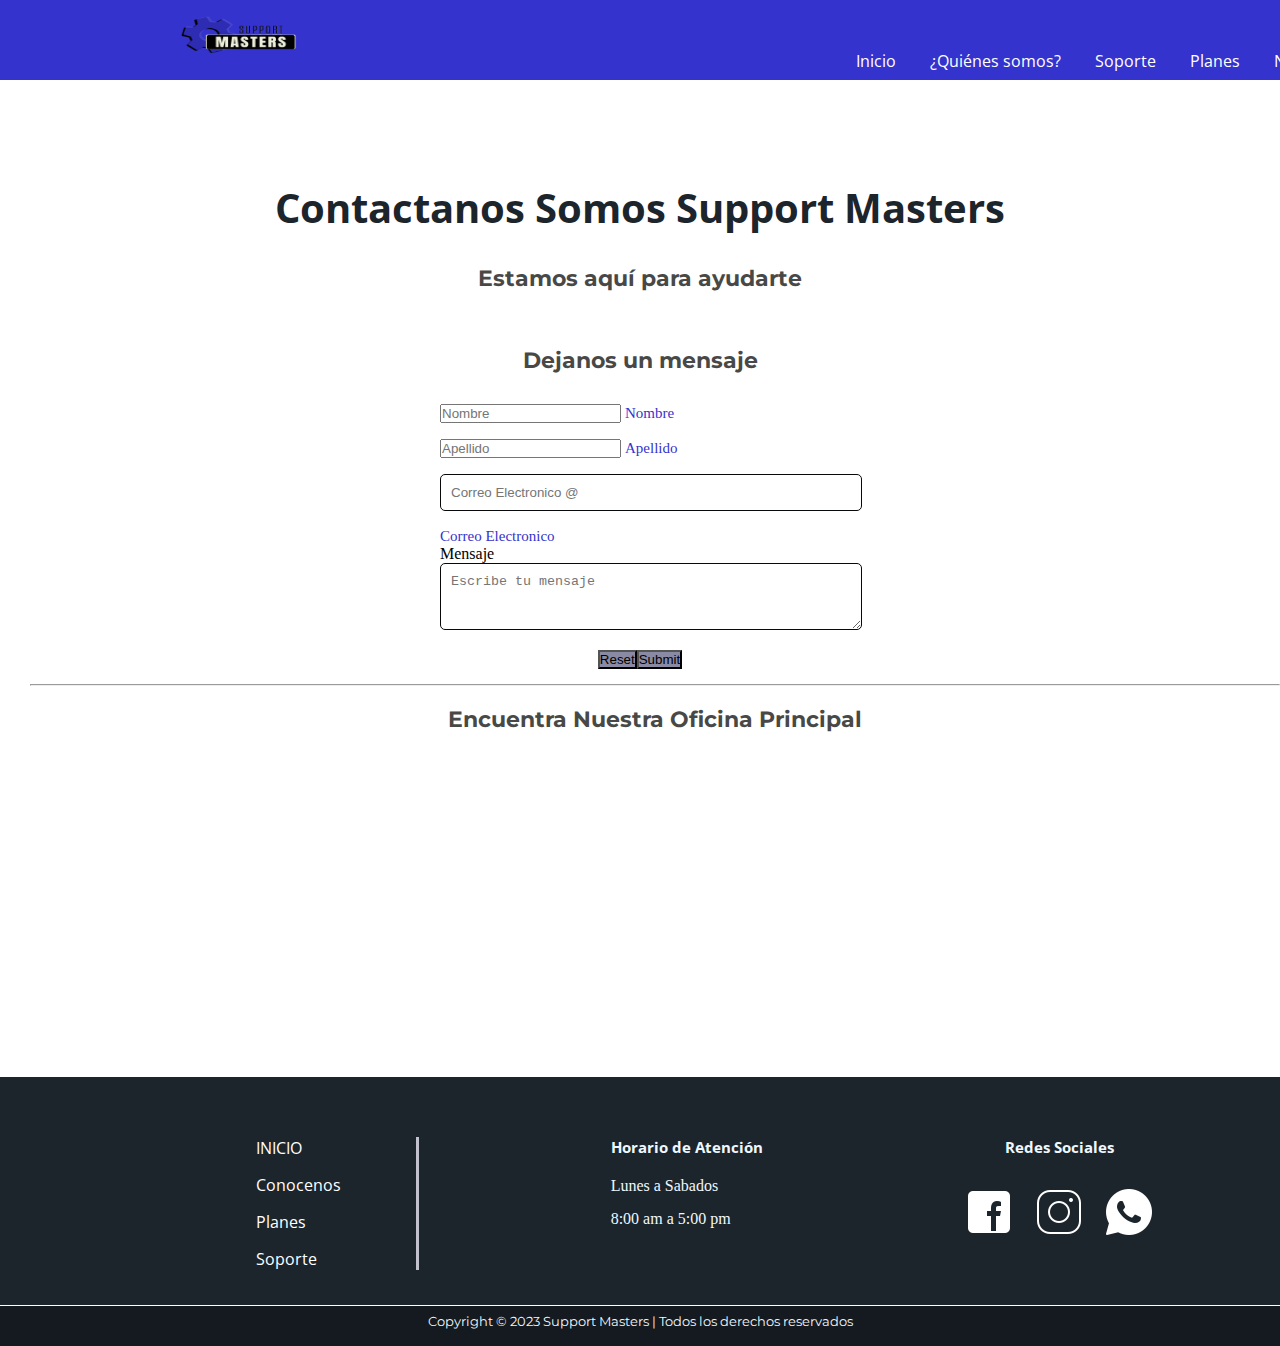
<file: pages/contacto.html>
<!DOCTYPE html>
<html lang="es">

<head>
    <meta charset="UTF-8">
    <meta name="viewport" content="width=device-width, initial-scale=1.0">
    <!-- Tipografia -->
    <link rel="preconnect" href="https://fonts.googleapis.com">
    <link rel="preconnect" href="https://fonts.gstatic.com" crossorigin>
    <link href="https://fonts.googleapis.com/css2?family=Open+Sans:wght@400;700&display=swap" rel="stylesheet">
    <link rel="preconnect" href="https://fonts.googleapis.com">
    <link rel="preconnect" href="https://fonts.gstatic.com" crossorigin>
    <link href="https://fonts.googleapis.com/css2?family=Montserrat:wght@400;700&display=swap" rel="stylesheet">
    <!-- bootstrap -->
    <link href="https://cdn.jsdelivr.net/npm/bootstrap@5.3.2/dist/css/bootstrap.min.css" rel="stylesheet"
        integrity="sha384-T3c6CoIi6uLrA9TneNEoa7RxnatzjcDSCmG1MXxSR1GAsXEV/Dwwykc2MPK8M2HN" crossorigin="anonymous">
    <link rel="stylesheet" href="../styles/styles.css">
    <title>Coctacto|Support Masters</title>
    <link rel="shortcut icon" href="../img/favicon.ico" type="image/x-icon">
</head>

<body>
    <header>
        <!-- Inicio menu con bootstrap -->
        <nav class=" navbar navbar-expand-lg menu">
            <div class="container-fluid inicio-container">
                <a class="navbar-brand" href="../index.html">
                    <img class="logo" src="../img/logo-sin-fondo.png" alt="logo Support Masters"></a>
                <!-- Bonton hamburguesa -->
                <button class="navbar-toggler" type="button" data-bs-toggle="collapse" data-bs-target="#SupportMasters"
                    aria-controls="SupportMasters" aria-expanded="false" aria-label="Toggle navigation">
                    <span class="navbar-toggler-icon"></span>
                </button>

                <div class="collapse navbar-collapse " id="SupportMasters">
                    <ul class="navbar-nav ms-auto mb-2 mb-lg-0 ">
                        <li class="nav-item">
                            <a class="nav-link active nav-a text-light" href="../index.html">Inicio</a>
                        </li>
                        <li class="nav-item">
                            <a class="nav-link active nav-a text-light" href="./quienes-somos.html">¿Quiénes
                                somos?</a>
                        </li>
                        <li class="nav-item">
                            <a class="nav-link active nav-a text-light" href="./soporte.html">Soporte</a>
                        </li>
                        <li class="nav-item">
                            <a class="nav-link active nav-a text-light" href="./planes.html">Planes</a>
                        </li>
                        <li class="nav-item">
                            <a class="nav-link active nav-a text-light" href="./nuestro-equipo.html">Nuestro Equipo</a>
                        </li>
                    </ul>
                </div>
            </div>
        </nav>
    </header>
    <!-- Termina menu con bootstrap -->

    <main class="clase">
        <h1 class="titulo"> Contactanos Somos Support Masters</h1>
        <h2 class="titulo2"> Estamos aquí para ayudarte</h2>
        <form class="contacto-form " action="">
            <h2 class="titulo2">Dejanos un mensaje</h2>
            <!--aplico clases de bootstrap al formulario-->
            <div class="row">
                <div class="col-sm-12 col-md-12 col-lg-6 col-xl-6  form-floating">
                    <input class="tam-form form-control border-primary" type="text" placeholder="Nombre" required>
                    <label class="form-label" for="campo-nombre"> Nombre</label>
                </div>
                <div class="col-sm-12 col-md-12 col-lg-6 col-xl-6  form-floating">
                    <input class="tam-form form-control border-primary" type="text" placeholder="Apellido" required>
                    <label class="form-label" for="campo-nombre "> Apellido </label>
                </div>
            </div>
            <div class="form-floating">
                <input class="contacto form-control border-primary" type="email" name="" id=""
                    placeholder="Correo Electronico @" required>
                <label class="form-label" for="campo-nombre"> Correo Electronico </label>
            </div>

            <label for="contac" class="form-label"> Mensaje </label>
            <textarea class="contacto form-control border-primary" name="mensaje" id="contac" cols="30" rows="3"
                placeholder="Escribe tu mensaje"></textarea>
            <div class="boton-css">
                <input class="btn btn-secondary mt-2 me-2 border-dark " type="reset">
                <input class="btn btn-secondary mt-2 ms-2 border-dark  " type="submit">

            </div>

        </form>

    </main>
    <section class="mapa">
        <hr>
        <h2 class="titulo2 mb-4">Encuentra Nuestra Oficina Principal</h2>

        <article>
            <iframe class="mapa-css"
                src="https://www.google.com/maps/embed?pb=!1m18!1m12!1m3!1d125355.38347829344!2d-63.94254892114154!3d10.936478067308665!2m3!1f0!2f0!3f0!3m2!1i1024!2i768!4f13.1!3m3!1m2!1s0x8c318eb15e88facb%3A0x572c9f31e33c6951!2sPorlamar%2C%20Nueva%20Esparta!5e0!3m2!1ses!2sve!4v1694891965294!5m2!1ses!2sve"
                style="border:0;" allowfullscreen="" loading="lazy"
                referrerpolicy="no-referrer-when-downgrade"></iframe>
        </article>
    </section>
    <footer class="footer">
        <div class="footer-container inicio-container">
            <div>
                <ol class="footer-menu">
                    <li> <a href="../index.html">INICIO </a></li>
                    <li><a href="./quienes-somos.html">Conocenos</a></li>
                    <li><a href="./planes.html">Planes</a></li>
                    <li><a href="./soporte.html">Soporte</a></li>
                </ol>
            </div>

            <div class="footer-horario">
                <h4 class="footer-titulos">Horario de Atención</h4>
                <ol>
                    <li>Lunes a Sabados</li>
                    <li>8:00 am a 5:00 pm</li>
                </ol>
            </div>

            <div class="footer-redes">
                <h4 class="footer-titulos">Redes Sociales</h4>
                <div class="redes-footer">
                    <a href="https://www.facebook.com/?locale=es_LA" target="_blank"><img class="redes-sociales"
                            src="../img/facebook.png" alt="Facebook de Support Masters"></a>
                    <a href="https://www.instagram.com/" target="_blank"><img class="redes-sociales"
                            src="../img/instagram.png" alt="instagram de Support Masters"></a>
                    <a href="https://web.whatsapp.com/" target="_blank"> <img class="redes-sociales"
                            src="../img/whatsapp.png" alt="whatsapp de Support Masters"></a>
                </div>
            </div>
            <div class="footer-logo"><a href="../index.html"><img class="logo footer-logo"
                        src="../img/logo-sin-fondob.png" alt="logo Support Masters"></a></div>
        </div>
        </div>
        <p class="texto-centrado letra">Copyright © 2023 Support Masters | Todos los derechos reservados</p>
    </footer>
    <script src="https://cdn.jsdelivr.net/npm/bootstrap@5.3.2/dist/js/bootstrap.bundle.min.js"
        integrity="sha384-C6RzsynM9kWDrMNeT87bh95OGNyZPhcTNXj1NW7RuBCsyN/o0jlpcV8Qyq46cDfL"
        crossorigin="anonymous"></script>
</body>

</html>
</file>
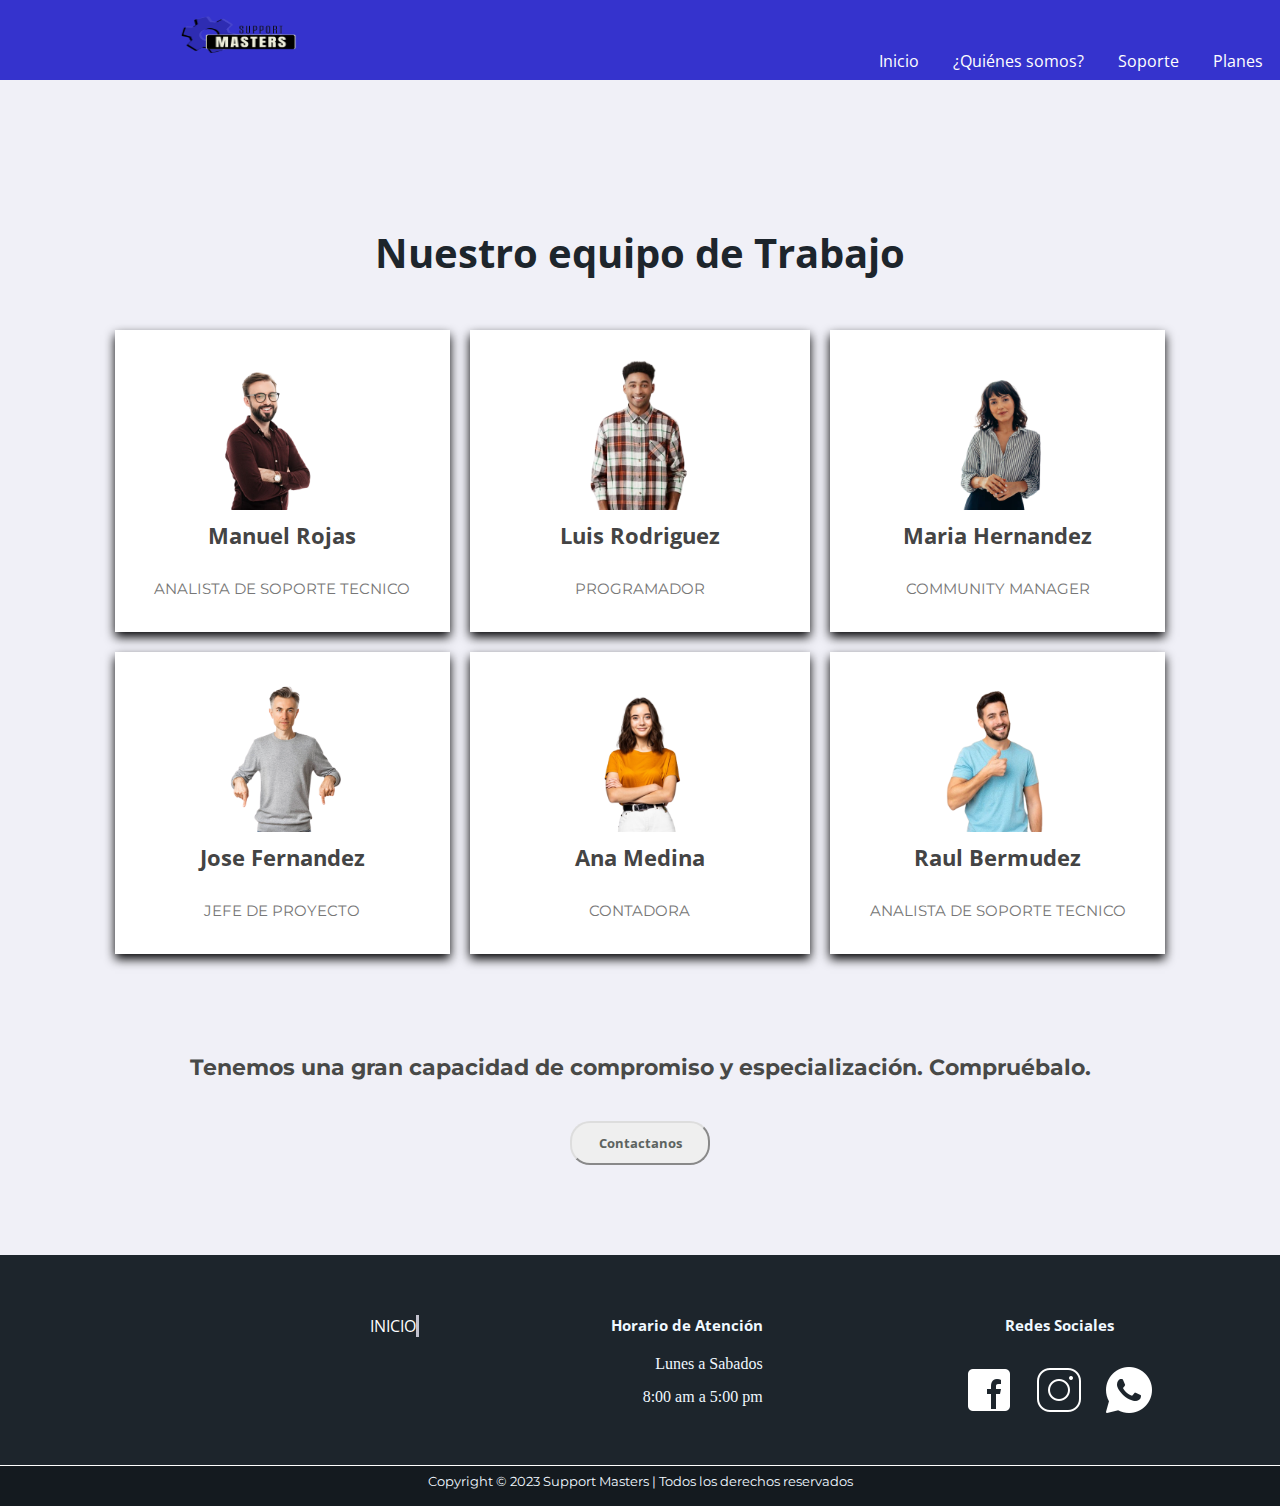
<file: pages/nuestro-equipo.html>
<!DOCTYPE html>
<html lang="en">

<head>
    <meta charset="UTF-8">
    <meta name="viewport" content="width=device-width, initial-scale=1.0">
    <!-- bootstrap -->
    <link href="https://cdn.jsdelivr.net/npm/bootstrap@5.3.2/dist/css/bootstrap.min.css" rel="stylesheet"
        integrity="sha384-T3c6CoIi6uLrA9TneNEoa7RxnatzjcDSCmG1MXxSR1GAsXEV/Dwwykc2MPK8M2HN" crossorigin="anonymous">
    <!-- Tipografia -->
    <link rel="preconnect" href="https://fonts.googleapis.com">
    <link rel="preconnect" href="https://fonts.gstatic.com" crossorigin>
    <link href="https://fonts.googleapis.com/css2?family=Open+Sans:wght@400;700&display=swap" rel="stylesheet">
    <link rel="preconnect" href="https://fonts.googleapis.com">
    <link rel="preconnect" href="https://fonts.gstatic.com" crossorigin>
    <link href="https://fonts.googleapis.com/css2?family=Montserrat:wght@400;700&display=swap" rel="stylesheet">
    <link rel="stylesheet" href="../styles/styles.css">
    <title>Equipo| Support Masters</title>
    <link rel="shortcut icon" href="../img/favicon.ico" type="image/x-icon">
</head>

<body>
    <header class="menu">
        <header>
            <!-- Inicio menu con bootstrap -->
            <nav class=" navbar navbar-expand-lg menu">
                <div class="container-fluid inicio-container">
                    <a class="navbar-brand" href="../index.html">
                        <img class="logo" src="../img/logo-sin-fondo.png" alt="logo Support Masters"></a>
                    <!-- Bonton hamburguesa -->
                    <button class="navbar-toggler" type="button" data-bs-toggle="collapse"
                        data-bs-target="#SupportMasters" aria-controls="SupportMasters" aria-expanded="false"
                        aria-label="Toggle navigation">
                        <span class="navbar-toggler-icon"></span>
                    </button>

                    <div class="collapse navbar-collapse " id="SupportMasters">
                        <ul class="navbar-nav ms-auto mb-2 mb-lg-0 ">
                            <li class="nav-item">
                                <a class="nav-link active nav-a text-light" href="../index.html">Inicio</a>
                            </li>
                            <li class="nav-item">
                                <a class="nav-link active nav-a text-light" href="./quienes-somos.html">¿Quiénes
                                    somos?</a>
                            </li>
                            <li class="nav-item">
                                <a class="nav-link active nav-a text-light" href="./soporte.html">Soporte</a>
                            </li>
                            <li class="nav-item">
                                <a class="nav-link active nav-a text-light" href="./planes.html">Planes</a>
                            </li>
                            <li class="nav-item">
                                <a class="nav-link active nav-a text-light" href="./contacto.html">Contactanos</a>
                            </li>
                        </ul>
            </nav>
            </div>
        </header>
        <main>
            <div class="contenedor">
                <h1 class="titulo"> Nuestro equipo de Trabajo </h1>
                <div class="caja-contenedor">

                    <div class="caja">
                        <img src="../img/Manuel-removebg-preview.png" alt="">
                        <h3>Manuel Rojas</h3>
                        <p>ANALISTA DE SOPORTE TECNICO</p>

                    </div>

                    <div class="caja">
                        <img src="../img/Luis-removebg-preview.png" alt="">
                        <h3>Luis Rodriguez</h3>
                        <p>PROGRAMADOR</p>
                    </div>

                    <div class="caja">
                        <img src="../img/Maria.png" alt="">
                        <h3>Maria Hernandez</h3>
                        <p>COMMUNITY MANAGER</p>
                    </div>

                    <div class="caja">
                        <img src="../img/Jose-removebg-preview.png" alt="">
                        <h3>Jose Fernandez</h3>
                        <p>JEFE DE PROYECTO</p>
                    </div>

                    <div class="caja">
                        <img src="../img/Ana-removebg-preview.png" alt="">
                        <h3>Ana Medina</h3>
                        <p>CONTADORA</p>
                    </div>

                    <div class="caja">
                        <img src="../img/Raul-removebg-preview.png" alt="">
                        <h3>Raul Bermudez</h3>
                        <p>ANALISTA DE SOPORTE TECNICO</p>
                    </div>
                </div>
                <h4 class="titulo2">Tenemos una gran capacidad de compromiso y especialización.
                    Compruébalo.</h4>
                <p class="boton-planes"><button class="boton boton-planes"><a href="./contacto.html"> Contactanos</a>
                    </button>
                </p>
            </div>
        </main>
        <footer class="footer">
            <div class="footer-container inicio-container">
                <div>
                    <ol class="footer-menu">
                        <li> <a href="../index.html">INICIO </a></li>
                        <!-- <li><a href="./soporte.html">Soporte</a></li>
                        <li><a href="./contacto.html">Ubicación</a></li>
                        <li><a href="./planes.html">Planes</a></li> -->
                    </ol>
                </div>

                <div class="footer-horario ocultar">
                    <h4 class="footer-titulos">Horario de Atención</h4>
                    <ol>
                        <li>Lunes a Sabados</li>
                        <li>8:00 am a 5:00 pm</li>
                    </ol>
                </div>

                <div class="footer-redes">
                    <h4 class="footer-titulos">Redes Sociales</h4>
                    <div class="redes-footer">
                        <a href="https://www.facebook.com/?locale=es_LA" target="_blank"><img class="redes-sociales"
                                src="../img/facebook.png" alt="Facebook de Support Masters"></a>
                        <a href="https://www.instagram.com/" target="_blank"><img class="redes-sociales"
                                src="../img/instagram.png" alt="instagram de Support Masters"></a>
                        <a href="https://web.whatsapp.com/" target="_blank"> <img class="redes-sociales"
                                src="../img/whatsapp.png" alt="whatsapp de Support Masters"></a>
                    </div>
                </div>
                <div class="footer-logo"><a href="../index.html"><img class="logo footer-logo"
                            src="../img/logo-sin-fondob.png" alt="logo Support Masters"></a></div>
            </div>
            </div>
            <p class="texto-centrado letra">Copyright © 2023 Support Masters | Todos los derechos reservados</p>
        </footer>
        <script src="https://cdn.jsdelivr.net/npm/bootstrap@5.3.2/dist/js/bootstrap.bundle.min.js"
            integrity="sha384-C6RzsynM9kWDrMNeT87bh95OGNyZPhcTNXj1NW7RuBCsyN/o0jlpcV8Qyq46cDfL"
            crossorigin="anonymous"></script>
</body>

</html>
</file>
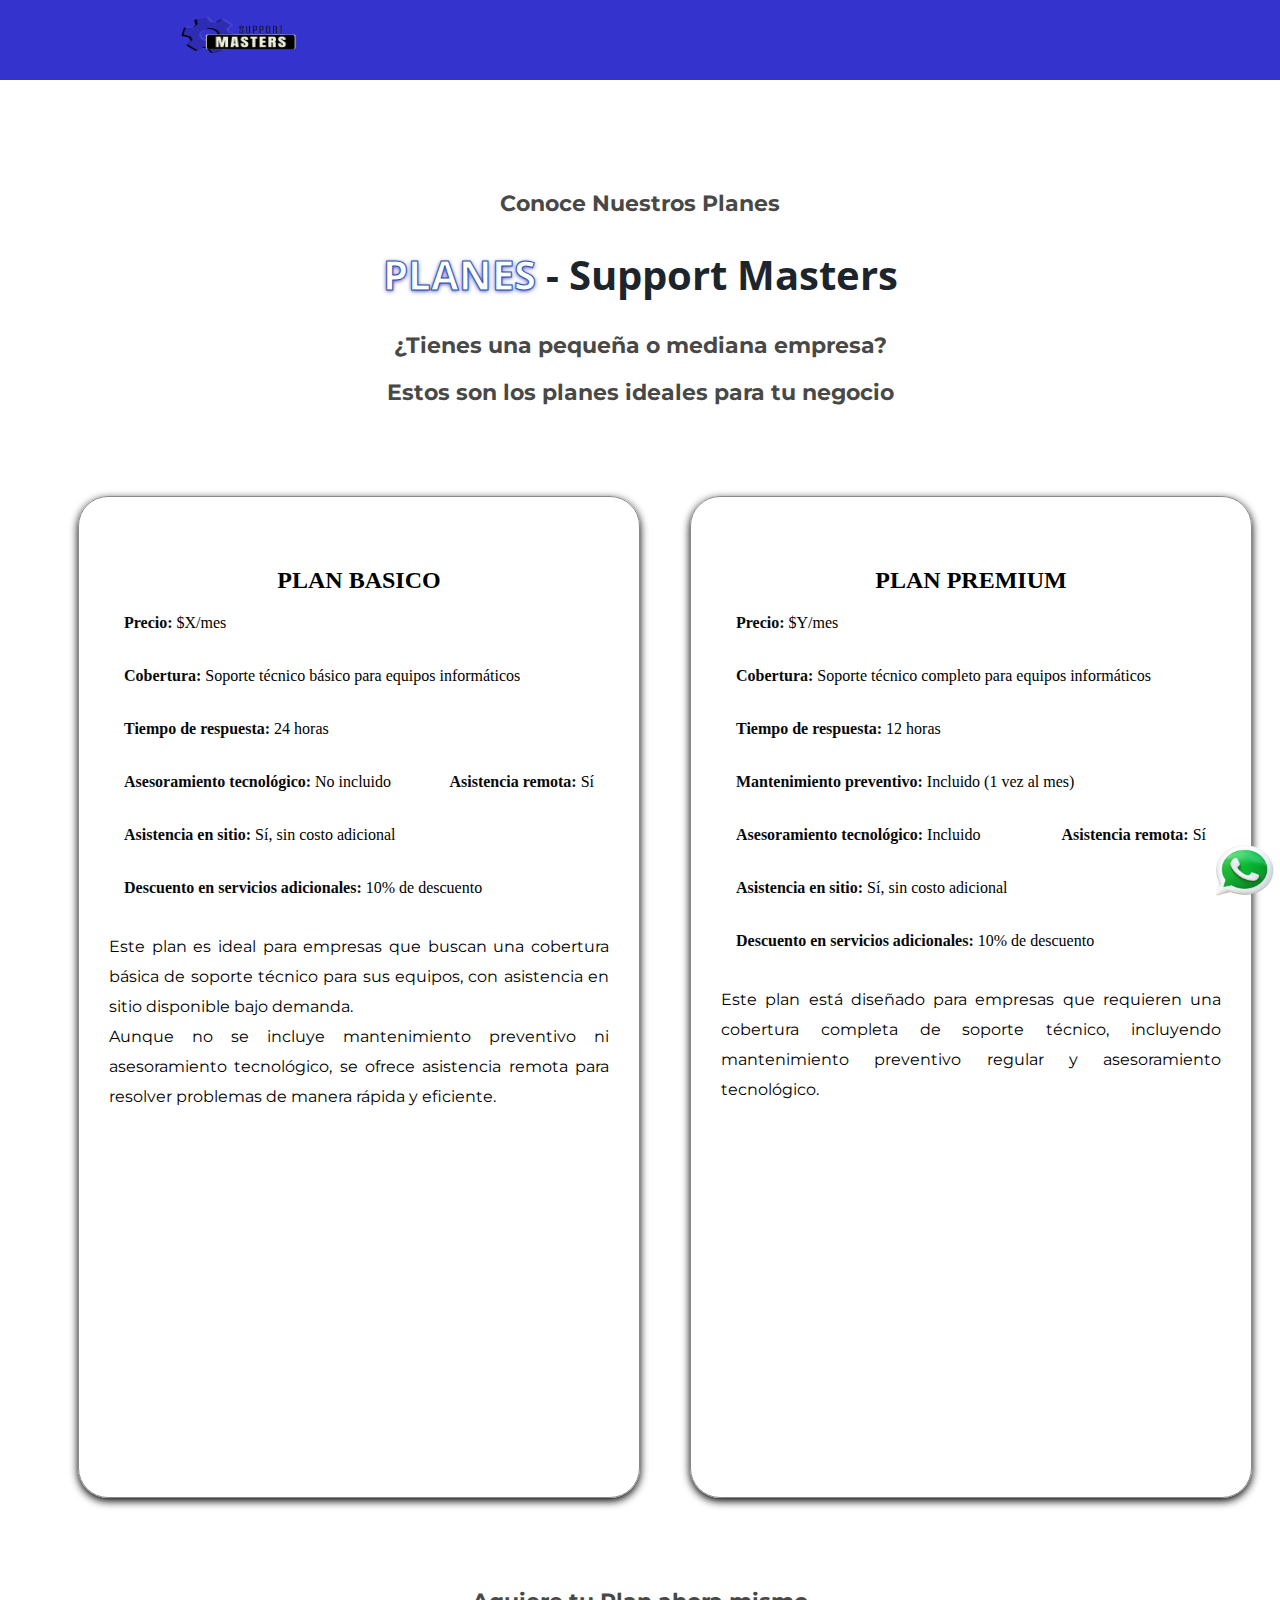
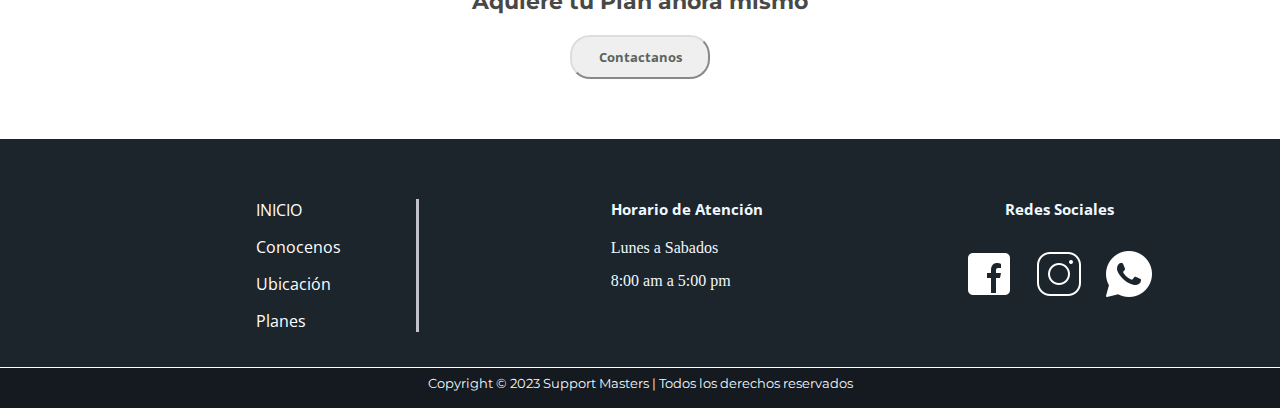
<file: pages/planes.html>
<!DOCTYPE html>
<html lang="en">

<head>
    <meta charset="UTF-8">
    <meta name="viewport" content="width=device-width, initial-scale=1.0">
    <!-- bootstrap -->
    <link href="https://cdn.jsdelivr.net/npm/bootstrap@5.3.2/dist/css/bootstrap.min.css" rel="stylesheet"
        integrity="sha384-T3c6CoIi6uLrA9TneNEoa7RxnatzjcDSCmG1MXxSR1GAsXEV/Dwwykc2MPK8M2HN" crossorigin="anonymous">
    <!-- Tipografia -->
    <link rel="preconnect" href="https://fonts.googleapis.com">
    <link rel="preconnect" href="https://fonts.gstatic.com" crossorigin>
    <link href="https://fonts.googleapis.com/css2?family=Open+Sans:wght@400;700&display=swap" rel="stylesheet">
    <link rel="preconnect" href="https://fonts.googleapis.com">
    <link rel="preconnect" href="https://fonts.gstatic.com" crossorigin>
    <link href="https://fonts.googleapis.com/css2?family=Montserrat:wght@400;700&display=swap" rel="stylesheet">
    <link rel="stylesheet" href="../styles/styles.css">
    <title>Planes| Support Masters</title>
    <link rel="shortcut icon" href="../img/favicon.ico" type="image/x-icon">
</head>

<body>
    <!-- Inicio menu con bootstrap -->
    <nav class=" navbar navbar-expand-lg menu">
        <div class="container-fluid inicio-container">
            <a class="navbar-brand" href="../index.html">
                <img class="logo" src="../img/logo-sin-fondo.png" alt="logo Support Masters"></a>
            <!-- Bonton hamburguesa -->
            <button class="navbar-toggler" type="button" data-bs-toggle="collapse" data-bs-target="#SupportMasters"
                aria-controls="SupportMasters" aria-expanded="false" aria-label="Toggle navigation">
                <span class="navbar-toggler-icon"></span>
            </button>

            <div class="collapse navbar-collapse " id="SupportMasters">
                <ul class="navbar-nav ms-auto mb-2 mb-lg-0 ">
                    <li class="nav-item">
                        <a class="nav-link active nav-a text-light" href="../index.html">Inicio</a>
                    </li>
                    <li class="nav-item">
                        <a class="nav-link active nav-a text-light" href="./quienes-somos.html">¿Quiénes
                            somos?</a>
                    </li>
                    <li class="nav-item">
                        <a class="nav-link active nav-a text-light" href="./soporte.html">Soporte</a>
                    </li>
                    <li class="nav-item">
                        <a class="nav-link active nav-a text-light" href="#">Planes</a>
                    </li>
                    <li class="nav-item">
                        <a class="nav-link active nav-a text-light" href="./contacto.html">Contactanos</a>
                    </li>
                    <li class="nav-item dropdown">
                        <a class="nav-link dropdown-toggle nav-a text-light" href="#" role="button"
                            data-bs-toggle="dropdown" aria-expanded="false">
                            Más
                        </a>
                        <ul class="dropdown-menu">
                            <li><a class="dropdown-item" href="./nuestro-equipo.html">Nuestro Equipo</a>
                            </li>
                        </ul>
                </ul>
            </div>
        </div>
    </nav>
    </header>
    <main>
        <h2 class="titulo2 titulo-planes">Conoce Nuestros Planes</h2>
        <h1 class="titulo"><span class="estilos-letras"> PLANES</span> - Support Masters</h1>
        <h2 class="titulo2">¿Tienes una pequeña o mediana empresa?</h2>
        <h3 class="titulo2">Estos son los planes ideales para tu negocio</h3>
        <a href="https://web.whatsapp.com/" target="_blank"> <img class="whatsapp ocultar"
                src="../img/whatsapp-logo.png" alt="whatsapp de Support Masters"></a>
        <div class="plan">
            <section class="planes plan-basico">
                <article>
                    <h2 class="texto-centrado">PLAN BASICO</h2>
                    <ul>
                        <li><span class="span-plan">Precio:</span> $X/mes </li>
                        <li><span class="span-plan">Cobertura:</span> Soporte técnico básico para equipos informáticos
                        </li>
                        <li><span class="span-plan">Tiempo de respuesta:</span> 24 horas</li>
                        <li><span class="span-plan">Asesoramiento tecnológico:</span> No incluido</li>
                        <li><span class="span-plan">Asistencia remota:</span> Sí</li>
                        <li><span class="span-plan">Asistencia en sitio:</span> Sí, sin costo adicional</li>
                        <li><span class="span-plan">Descuento en servicios adicionales:</span> 10% de descuento</li>
                    </ul>
                    <p class="parrafo-plan">Este plan es ideal para empresas que buscan una cobertura básica de soporte
                        técnico para sus equipos, con asistencia en sitio disponible bajo demanda. <br>Aunque no se
                        incluye mantenimiento preventivo ni asesoramiento tecnológico, se ofrece asistencia remota para
                        resolver problemas de manera rápida y eficiente.</p>
                </article>

            </section>
            <section class="planes plan-mt">
                <article>
                    <h2 class="texto-centrado">PLAN PREMIUM</h2>
                    <ul>
                        <li><span class="span-plan">Precio:</span> $Y/mes</li>
                        <li><span class="span-plan">Cobertura:</span> Soporte técnico completo para equipos informáticos
                        </li>
                        <li><span class="span-plan">Tiempo de respuesta:</span> 12 horas</li>
                        <li><span class="span-plan">Mantenimiento preventivo:</span> Incluido (1 vez al mes)</li>
                        <li><span class="span-plan">Asesoramiento tecnológico:</span> Incluido</li>
                        <li><span class="span-plan">Asistencia remota:</span> Sí</li>
                        <li><span class="span-plan">Asistencia en sitio:</span> Sí, sin costo adicional</li>
                        <li><span class="span-plan">Descuento en servicios adicionales:</span> 10% de descuento</li>
                    </ul>
                    <p class="parrafo-plan">Este plan está diseñado para empresas que requieren una cobertura completa
                        de soporte técnico, incluyendo mantenimiento preventivo regular y asesoramiento tecnológico.
                    </p>
                </article>
            </section>
        </div>
        <h2 class="titulo2">Aquiere tu Plan ahora mismo</h2>
        <p class="boton-planes"><button class="boton boton-planes"><a href="./contacto.html"> Contactanos</a> </button>
        </p>
    </main>


    <footer class="footer footer-soporte">
        <div class="footer-container inicio-container">
            <div>
                <ol class="footer-menu">
                    <li> <a href="../index.html">INICIO </a></li>
                    <li><a href="./quienes-somos.html">Conocenos</a></li>
                    <li><a href="./contacto.html">Ubicación</a></li>
                    <li><a href="./planes.html">Planes</a></li>
                </ol>
            </div>

            <div class="footer-horario">
                <h4 class="footer-titulos ocultar">Horario de Atención</h4>
                <ol>
                    <li>Lunes a Sabados</li>
                    <li>8:00 am a 5:00 pm</li>
                </ol>
            </div>

            <div class="footer-redes">
                <h4 class="footer-titulos">Redes Sociales</h4>
                <div class="redes-footer">
                    <a href="https://www.facebook.com/?locale=es_LA" target="_blank"><img class="redes-sociales"
                            src="../img/facebook.png" alt="Facebook de Support Masters"></a>
                    <a href="https://www.instagram.com/" target="_blank"><img class="redes-sociales"
                            src="../img/instagram.png" alt="instagram de Support Masters"></a>
                    <a href="https://web.whatsapp.com/" target="_blank"> <img class="redes-sociales"
                            src="../img/whatsapp.png" alt="whatsapp de Support Masters"></a>
                </div>
            </div>
            <div class="footer-logo"><a href="../index.html"><img class="logo footer-logo"
                        src="../img/logo-sin-fondob.png" alt="logo Support Masters"></a></div>
        </div>
        </div>
        <p class="texto-centrado letra">Copyright © 2023 Support Masters | Todos los derechos reservados</p>
    </footer>
    <script src="https://cdn.jsdelivr.net/npm/bootstrap@5.3.2/dist/js/bootstrap.bundle.min.js"
        integrity="sha384-C6RzsynM9kWDrMNeT87bh95OGNyZPhcTNXj1NW7RuBCsyN/o0jlpcV8Qyq46cDfL"
        crossorigin="anonymous"></script>
</body>

</html>
</file>
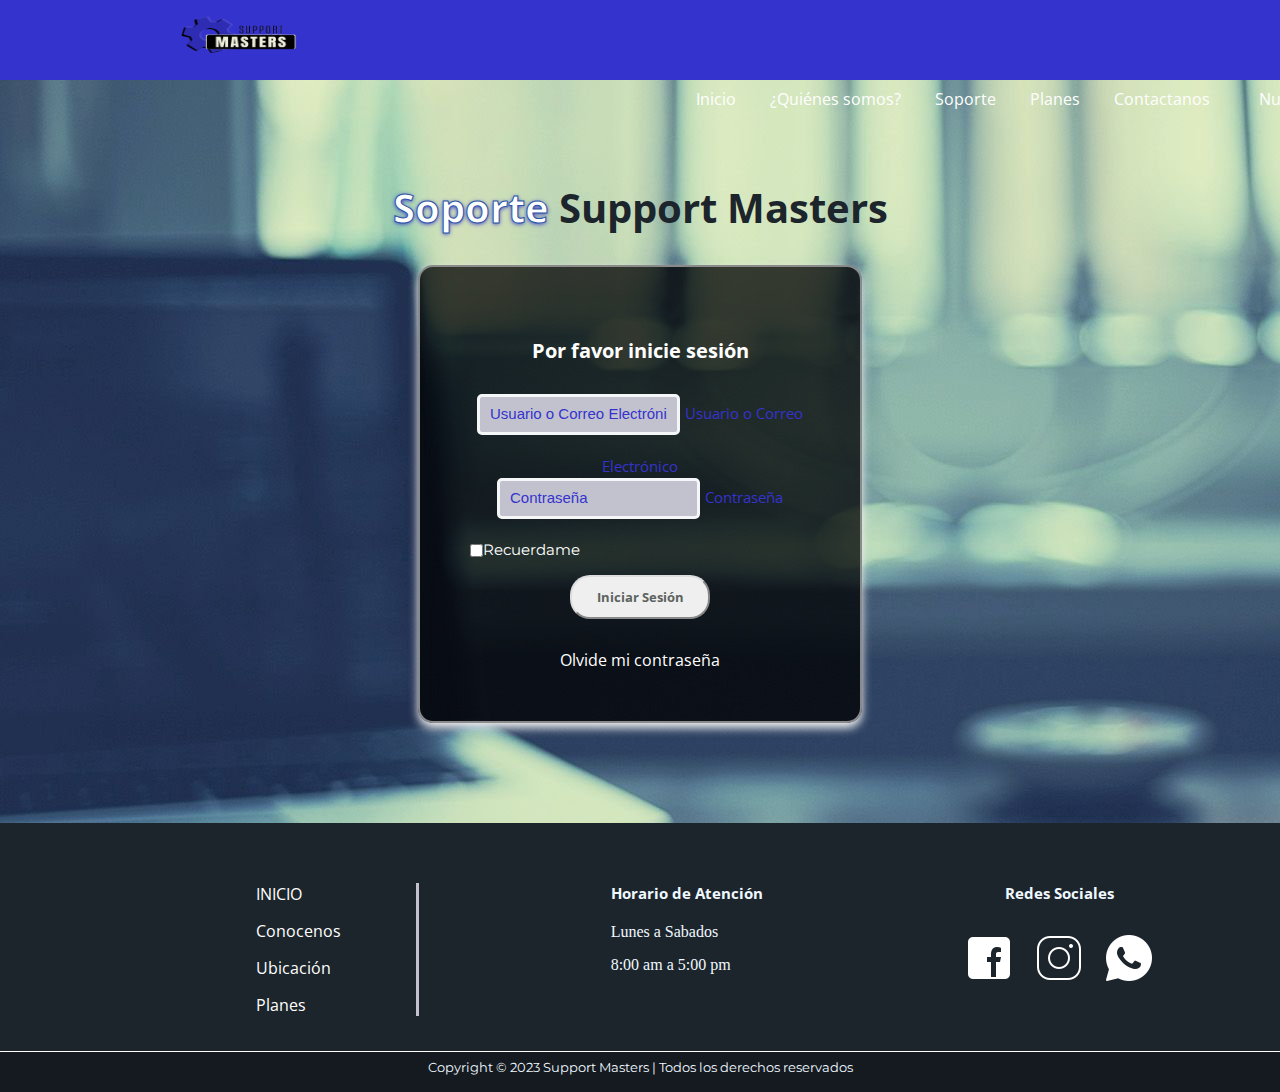
<file: pages/soporte.html>
<!DOCTYPE html>
<html lang="es">

<head>
    <meta charset="UTF-8">
    <meta name="viewport" content="width=device-width, initial-scale=1.0">
    <!-- bootstrap -->
    <link href="https://cdn.jsdelivr.net/npm/bootstrap@5.3.2/dist/css/bootstrap.min.css" rel="stylesheet"
        integrity="sha384-T3c6CoIi6uLrA9TneNEoa7RxnatzjcDSCmG1MXxSR1GAsXEV/Dwwykc2MPK8M2HN" crossorigin="anonymous">
    <!-- Tipografia -->
    <link rel="preconnect" href="https://fonts.googleapis.com">
    <link rel="preconnect" href="https://fonts.gstatic.com" crossorigin>
    <link href="https://fonts.googleapis.com/css2?family=Open+Sans:wght@400;700&display=swap" rel="stylesheet">
    <link rel="preconnect" href="https://fonts.googleapis.com">
    <link rel="preconnect" href="https://fonts.gstatic.com" crossorigin>
    <link href="https://fonts.googleapis.com/css2?family=Montserrat:wght@400;700&display=swap" rel="stylesheet">
    <link rel="stylesheet" href="../styles/styles.css">
    <title>Soporte| Support Masters</title>
    <link rel="shortcut icon" href="../img/favicon.ico" type="image/x-icon">
</head>

<body class="fondo-soporte">

    <header class="menu">
        <!-- Inicio menu con bootstrap -->
        <nav class=" navbar navbar-expand-lg menu">
            <div class="container-fluid inicio-container">
                <a class="navbar-brand" href="../index.html">
                    <img class="logo" src="../img/logo-sin-fondo.png" alt="logo Support Masters"></a>
                <!-- Bonton hamburguesa -->
                <button class="navbar-toggler" type="button" data-bs-toggle="collapse" data-bs-target="#SupportMasters"
                    aria-controls="SupportMasters" aria-expanded="false" aria-label="Toggle navigation">
                    <span class="navbar-toggler-icon"></span>
                </button>

                <div class="collapse navbar-collapse " id="SupportMasters">
                    <ul class="navbar-nav ms-auto mb-2 mb-lg-0 ">
                        <li class="nav-item">
                            <a class="nav-link active nav-a text-light" href="../index.html">Inicio</a>
                        </li>
                        <li class="nav-item">
                            <a class="nav-link active nav-a text-light" href="./quienes-somos.html">¿Quiénes
                                somos?</a>
                        </li>
                        <li class="nav-item">
                            <a class="nav-link active nav-a text-light" href="#">Soporte</a>
                        </li>
                        <li class="nav-item">
                            <a class="nav-link active nav-a text-light" href="./planes.html">Planes</a>
                        </li>
                        <li class="nav-item">
                            <a class="nav-link active nav-a text-light" href="./contacto.html">Contactanos</a>
                        </li>
                        <li class="nav-item dropdown">
                            <a class="nav-link dropdown-toggle nav-a text-light" href="#" role="button"
                                data-bs-toggle="dropdown" aria-expanded="false">
                                Más
                            </a>
                            <ul class="dropdown-menu">
                                <li><a class="dropdown-item" href="./nuestro-equipo.html">Nuestro Equipo</a>
                                </li>
                            </ul>
                    </ul>
                </div>
            </div>
        </nav>
    </header>
    </div>

    <main>
        <div class="formulario">
            <h1 class="titulo"> <span class="estilos-letras">Soporte</span> Support Masters</h1>
            <div class="soporte-form">
                <h2 class="inicio-sesion"> Por favor inicie sesión</h2>
                <form class="inicio-sesion" action="">
                    <div class=" form-floating">
                        <input class="iniciar form-control " type="email" name="" id=""
                            placeholder="Usuario o Correo Electrónico" required>
                        <label class="" for="campo-nombre"> Usuario o Correo Electrónico</label>
                    </div>

                    <div class=" form-floating">
                        <input class="iniciar form-control" type="password" placeholder="Contraseña" required>
                        <label class="" for="campo-nombre"> Contraseña</label>
                    </div>
                    <p class="recordar"><input type="checkbox" name="Recuerdame" id=""> Recuerdame</p>
                    <div class="boton-main">
                        <button class="boton enlace-boton-soporte"> <a href="../index.html"> Iniciar Sesión</a></button>
                    </div>
                </form>
                <a href="./contacto.html"> Olvide mi contraseña</a>
            </div>
        </div>
    </main>

    <footer class="footer footer-soporte">
        <div class="footer-container inicio-container">
            <div>
                <ol class="footer-menu">
                    <li> <a href="../index.html">INICIO </a></li>
                    <li><a href="./quienes-somos.html">Conocenos</a></li>
                    <li><a href="./contacto.html">Ubicación</a></li>
                    <li><a href="./planes.html">Planes</a></li>
                </ol>
            </div>

            <div class="footer-horario">
                <h4 class="footer-titulos ocultar">Horario de Atención</h4>
                <ol>
                    <li>Lunes a Sabados</li>
                    <li>8:00 am a 5:00 pm</li>
                </ol>
            </div>

            <div class="footer-redes">
                <h4 class="footer-titulos">Redes Sociales</h4>
                <div class="redes-footer">
                    <a href="https://www.facebook.com/?locale=es_LA" target="_blank"><img class="redes-sociales"
                            src="../img/facebook.png" alt="Facebook de Support Masters"></a>
                    <a href="https://www.instagram.com/" target="_blank"><img class="redes-sociales"
                            src="../img/instagram.png" alt="instagram de Support Masters"></a>
                    <a href="https://web.whatsapp.com/" target="_blank"> <img class="redes-sociales"
                            src="../img/whatsapp.png" alt="whatsapp de Support Masters"></a>
                </div>
            </div>
            <div class="footer-logo"><a href="../index.html"><img class="logo footer-logo"
                        src="../img/logo-sin-fondob.png" alt="logo Support Masters"></a></div>
        </div>
        </div>
        <p class="texto-centrado letra">Copyright © 2023 Support Masters | Todos los derechos reservados</p>
    </footer>
    <script src="https://cdn.jsdelivr.net/npm/bootstrap@5.3.2/dist/js/bootstrap.bundle.min.js"
        integrity="sha384-C6RzsynM9kWDrMNeT87bh95OGNyZPhcTNXj1NW7RuBCsyN/o0jlpcV8Qyq46cDfL"
        crossorigin="anonymous"></script>
</body>

</html>
</file>
<file: styles/styles.css>
* {
    margin: 0;
    padding: 0;
    box-sizing: 0;
}

a {
    text-decoration: none;
    color: #ffff;
    font-family: 'Open Sans', sans-serif;

}

ul li {
    list-style: none;
    margin: 15px;
    display: inline-block;
    padding-top: 1%;
}

p {
    font-family: 'Montserrat', sans-serif;
}

/*centrar la pagina*/
.inicio-container {
    width: 100%;
    margin: 0 auto;
    padding-left: 10%;
    padding-right: 10%;
}

.footer-container,
.menu-soporte {
    margin: 0 auto;
    padding-left: 20%;
    padding-right: 20%;
}

.menu {
    background-color: #3533cd;
    height: 80px;
    width: 100%;
    text-align: right;
    /* para que el menu aparezca arriba del slider z-inder */
    z-index: 1000;
}

.nav-a:hover {
    text-decoration: underline;
    font-weight: 700;
}

/*Titulo principal de todos los html*/
.titulo {
    text-align: center;
    margin: 30px;
    font-size: 40px;
    font-family: 'Open Sans', sans-serif;
    font-weight: 700;
    color: #1d252c;
}

.titulo2 {
    text-align: center;
    margin: 20px;
    font-size: 22px;
    font-family: 'Montserrat', sans-serif;
    font-weight: 700;
    color: #484947;
}

.medida-img {
    width: 80%;

}

.medida-img1 {
    margin-top: 5%;
    width: 80%;
    margin-left: 20%;
    border-radius: 3%;

}


/*estilos index.html*/
.primer-parrafo {
    display: inline-block;
    margin-right: 3%;
    padding: 30px 30px 0 30px;
    text-align: justify;
    font-family: 'Montserrat', sans-serif;
    line-height: 20px;
}

.main-parrafo-div {
    display: flex;
    justify-content: space-between;
    margin-top: 30px;
}

.main-img-parrafo1 {
    border-radius: 15px;
    margin-top: 10%;
}

.primer-parrafo>h3,
p {
    margin-top: 20px;
}

.main-parrafo-inicio h2,
p {
    display: flex;
    justify-content: center;
    align-items: center;
    line-height: 30px;
}

.main-video-parrafo {
    display: flex;
    justify-content: space-between;

}

.card-center {
    height: 320px;
}

.centrar-tarjeta {
    display: flex;
    justify-content: center;
    margin-left: auto;
    margin-right: auto;
}


.fondo-video {
    background-color: #f2f2f6;
}


.main-video1 {
    margin-top: 5%;
    margin-bottom: 5%;
}

.main-video {
    width: 80%;
    height: 315px;
}

.boton-main {

    display: flex;
    justify-content: center;
}


.main-parrafo-inicio {
    margin-top: 50px;
    width: 410px;
}

.texto-centrado {
    text-align: center;
}


.logo {
    width: 120px;
    height: 80px;
    margin-left: 50px;
    float: left;
    border-radius: 5px;
}

.margin {
    margin-top: 60px;
    margin-bottom: 60px;
}

.margin>h1 {
    font-size: 30px;
}

.container-tarjeta {
    display: flex;
    flex-wrap: wrap;
    justify-content: center;
}

.img-css {
    width: 100px;
    height: 150px;
    float: left;
    align-items: center;
    margin: 0px 50px 0px 40px;
}

.img-css>a img {
    width: 150px;
    height: 100px;
    /* box-shadow: 0 5px 10px rgb(0, 0, 1); */
}

.mofificar>img {
    width: 100px;
    margin: 20px;
}

.icon-inicio {
    justify-content: center;
    font-size: 50px;
}

/*Zoom a los logos y a los iconos con pseudoclase hover*/
.img-css:hover {
    transform: scale(1.5);
    transform: scale(1.2);
    transition-duration: 0.3s;
    transition-timing-function: linear;
    transition-delay: 0.2s;
}

.mofificar>img:hover {
    transform: scale(1.5);
    transform: scale(1.2);
    transition-duration: 0.3s;
    transition-timing-function: linear;
    transition-delay: 0.2s;
}


.redes-sociales:hover {
    transform: scale(1.5);
    background-color: #3533cd;
    border-radius: 5px;
}

.whatsapp:hover {
    margin: 20px;
    transform: scale(1.5);
}

.tarjeta:hover {
    transform: scale(1.2);
    transition-duration: 0.3s;
    transition-timing-function: linear;
    transition-delay: 0.2s;
}

.boton a {
    color: #5d635f;
}

.boton {
    background-color: linear-gradient(180deg, #ffffff 0%, #dddddd 100%);
    font-weight: bold;
    display: flex;
    justify-content: center;
    align-items: center;
    padding: 20px;
    text-align: center;
    border-color: #dddddd;
    border-radius: 20px;
    width: 140px;
    height: 20px;
}


.boton a:hover {
    color: #3533cd;
    font-size: 18px;
}

.enlace-boton-soporte {
    font-size: 13px;
}

.enlace-boton-soporte a:hover {
    font-size: 16px;
}

.boton:hover {
    background-color: #d2d2dd;
    border: #3533cd;
    width: 150px;
}

.btn-secondary:hover {
    background-color: #3533cd;
    font-weight: bold;
}

.hover:hover {
    font-weight: bold;
    font-size: 23px;
}

.hover1:hover {
    font-weight: bold;
    color: #3533cd;
    font-size: 20px;
}

.btn-secondary {
    background-color: #8a8aa4;
}

.boton-css {
    display: flex;
    justify-content: center;
    align-items: center;

}

/*estilos de html "quienes somos"*/
.color-fondo {
    background-image: linear-gradient(180deg, #2955a4 0%, #1b307c 100%);
    margin-top: 140px;
    margin-right: 0%;
    padding-right: 0%;
}
.estilos-letras {
    color: white;
	-webkit-text-stroke: 1px #2955a4 ;
	text-shadow: 0px 1px 4px #3533cd ;
}
.fondo-arti {
    background-color: rgba(0, 0, 0, .75);
    padding: 3%;
    border-radius: 1%;
}
.descanso {
    margin-top: 80px;
}
.iciono-css {
    color: #0b07e2; 
    display: flex;
    flex-direction: column;
    margin-bottom: 20px;
}
.estilos {
    background-color: #0b07e2;
    display: flex;

    width: 10%;
}

.estiloh3 {
    background-color: #292a25;
    color: #ffffff;
    padding: 20px;
    display: flex;
}

.estiloh3>h3 {
    font-size: 18px;
    display: flex;
    justify-content: end;
    align-items: center;
}

.estiloh3>.boton {
    margin-right: 3%;
    background-color: linear-gradient(180deg, #ffffff 0%, #dddddd 100%);
}

/*estilos de html "planes"*/
.planes {
    border: 1px solid #8a8a8a;
    width: 500px;
    height: 860px;
    margin-left: 50px;
    padding: 70px 30px;
    text-align: justify;
    border-radius: 30px;
    box-shadow: 0 3px 8px rgb(0, 0, 1);
}

.titulo-planes {
    margin-top: 110px;
}
.titulo-planes1 {
    padding-top: 140px;
    margin-top: 0%;
}

.plan {
    display: flex;
    flex-direction: row;
    justify-content: center;
    align-items: center;
    margin-top: 90px;
    margin-bottom: 90px;
}

.plan>h2 {
    margin: 200px;
}

.span-plan {
    font-weight: 700;
    color: #08090a;
}

.boton-planes {
    text-align: center;
    margin-bottom: 30px;
}

.whatsapp {
    position: fixed;
    right: 0;
    bottom: 0;
    width: 70px;
    height: 60px;
}


/*estilos de html "Soporte"*/

.soporte-form {
    border: 2px solid #8a8a8a;
    padding: 40px 20px;
    border-radius: 15px;
    width: 400px;
    margin: auto;
    background-color: rgba(0, 0, 0, .75);
    box-shadow: 0 5px 10px rgb(243, 243, 243);
}

.soporte-form>a:hover {
    color: #3533cd;
    text-decoration: underline;
    font-weight: bold;
}

.soporte-form>a {
    display: flex;
    justify-content: center;
    padding-bottom: 10px;
}

.inicio-sesion {
    color: #ffffff;
    margin: 30px;
    text-align: center;
    font-size: 20px;
    font-family: 'Open Sans', sans-serif;

}

.inicio-sesion>p {
    display: flex;
    justify-content: flex-start;
    margin-top: 0;
    margin-bottom: 10px;
}


.iniciar {
    background-color: #c2c2ce;
    margin-bottom: 16px;
    border-radius: 5px;
    border: 3px solid #f4f6f8;
    padding: 10px;
}

.form-floating>label {
    color: #3533cd;
    font-size: 15px;
}

.iniciar::placeholder {
    color: #3533cd;
    font-size: 15px;
}

.recordar {
    font-size: 15px;
}

.fondo-soporte {
    background-image: url(../img/fondo1.jpg);
}

.formulario {
    margin: 100px auto;
}



/*estilos de html "Contacto"*/
.contacto-form {
    width: 400px;
    padding: 15px;
    margin: auto;
}


.tam-form {
    margin-bottom: 16px;
}

.clase>h1 {
    margin-top: 100px;
}

.contacto-form>h2 {
    margin-bottom: 30px;
}

.contacto {
    width: 100%;
    margin-bottom: 16px;
    border-radius: 5px;
    border: 1px solid #08090a;
    padding: 10px;

}

.mapa {
    margin-left: 30px;
    margin-bottom: 20px;
    text-align: center;
}

.mapa-css {
    width: 950px;
    height: 300px;
}

/*estilos-Nuestro equipo de Trabajo grid.html  */
.contenedor {
    background-color: #f0f0f7;
    padding: 15px 9%;
    padding-bottom: 30px;

}

.contenedor .titulo {
    padding-top: 100px;
}

.contenedor .titulo2 {
    padding-top: 80px;
}

.contenedor .boton-planes {
    padding-top: 20px;
}

.contenedor .caja-contenedor {
    display: grid;
    grid-template-columns: repeat(3, 1fr);
    gap: 20px;
    padding-top: 20px;
}

.contenedor .caja-contenedor .caja {
    box-shadow: 0 5px 10px rgb(0, 0, 2);
    background: #ffff;
    text-align: center;
    padding: 30px 20px;
    font-family: 'Open Sans', sans-serif;
}

.contenedor .caja-contenedor .caja img {
    height: 150px;
}

.contenedor .caja-contenedor .caja h3 {
    color: #444;
    font-size: 22px;
    padding: 5px 0 5px 0;
}

.contenedor .caja-contenedor .caja p {
    color: #777;
    font-size: 15px;
    line-height: 1.8;
}

.contenedor .caja-contenedor .caja:hover {
    transform: scaleX(1.02);
    box-shadow: 0 10px 15px rgb(0, 0, 3);
}


/*Estilos del footer de todos los html*/
.horario>ul {
    display: flex;
    flex-direction: column;
}

.redes-sociales {
    margin: 10px;
}

.redes-footer {
    display: flex;
    justify-content: center;
    border-radius: 20px;
}

.footer {
    background-color: #1d252c;
    color: aliceblue;
    padding-top: 60px;
}

.footer-logo {
    width: 180px;
    height: 130px;
}

/*lista del footer*/
ol li {
    list-style-type: none;
    margin-bottom: 15px;
}

.footer-menu {
    width: 160px;
    border-right: 3px solid #c2c2ce;
}

.footer-menu a:hover {
    color: #3533cd;
    font-weight: bold;
    text-transform: uppercase;
}

.footer-container {
    display: flex;
    justify-content: space-between;
}

.footer-titulos {
    margin-bottom: 20px;
    text-align: center;
    font-size: 15px;
    font-family: 'Open Sans', sans-serif;
    font-weight: 700;
}

.letra {
    font-size: 13px;
    margin-bottom: 0;
    padding-bottom: 10px;
    border-top: 1px solid #ffff;
    background-color: #141a1f;
}

/*menu*/
@media (max-width: 991px) {
    .menu {
        background-color: #57585962;
        width: 100%;
    }

    .navbar-nav {
        background-color: #3533cd;
        width: 40%;
        margin-left: auto;
        border: 4px solid #57585962;
        border-radius: 15px;
    }

    .nav-item {
        padding: 0 0 0 30px;
        margin: 0;
        text-align: start;
    }

    .nav-item:hover {
        background-color: #57585962;
    }

    /* quienes somos */
    .inicio-container {
        padding-left: 5%;
        padding-right: 5%;
        margin: 0%;
    }
}

/*footer*/
@media (min-width:577px) and (max-width: 1023px) {

    /* .footer-container,
    .footer-redes {
        display: flex;
        width: 60%;
        border: 0;
        justify-content: center;
    }

    .footer {
        padding-top: 40px;
        width: 100%;
    } 

    .footer-menu {
        border: 0;
        font-size: 13px;
    }

    .redes-sociales {
        width: 40px;
        height: 40px;
        margin-right: 30px;
    }

    .redes-footer {
        flex-direction: column;
    }

    .footer-logo {
        margin-top: 5px;
        margin-left: 0%;
        width: 100px;
        height: 70px;
    }

    .footer-titulos {
        display: none;
    }

    .footer-horario {
        display: none;
    } */

    .letra {
        font-size: 10px;
        background-color: #57585962;
    }

    /* soporte */
    .menu .menu-soporte {
        text-align: start;

    }

}

/*footer*/
@media (min-width:350px) and (max-width: 576px) {

    .footer-planes {
        display: flex;
        flex-wrap: wrap;
        border: 0;
        justify-content: center;
    }

    .footer-container,
    .footer-redes {
        display: flex;
        flex-wrap: wrap;
        width: 100%;
        border: 0;
        justify-content: center;
    }

    .footer {
        padding-top: 30px;
    }

    .footer-menu {
        margin-right: 30px;
        border: 0;
        justify-content: center;
        text-align: center;
        font-size: 13px;
    }

    .redes-sociales {
        width: 30px;
        height: 30px;

    }

    .footer-logo {
        margin-top: 5px;
        margin-left: 0%;
        width: 80px;
        height: 50px;
    }

    .footer-titulos {
        display: none;
    }

    .footer-horario {
        display: none;
    }

    .letra {
        font-size: 10px;
        background-color: #57585962;
    }

}

/* Media queries de Nuestro equipo */

@media (max-width: 900px) {
    .contenedor .caja-contenedor {
        grid-template-columns: repeat(2, 1fr);
    }
}

@media (min-width:350px) and (max-width:576px) {

    .mofificar>img {
        width: 150px;
        height: 100;
        margin: 8%;
    }
    .flexible {
        font-size: small;
    }
    .mofificar>img {
        width: 40px;
        margin: 2px;
    }

    .contenedor .caja-contenedor .caja {
        padding: 0%;
    }

    .medida-img1 {
        width: 90%;
        margin-left: auto;
        margin-right: auto;
    }

    .soporte-form {
        width: 350px;
    }

    .contenedor .caja-contenedor {
        grid-template-columns: repeat(1, 1fr);
    }

    .centrar-tarjeta {
        display: flex;
        justify-content: center;
        margin: 0%;
        width: auto;
    }

    /*index.html*/
    .primer-parrafo>p {
        font-size: 14px;
        padding: 0%;
    }

    .primer-parrafo>h3 {
        color: #01003f;
        font-size: 18px;
    }

    .main-parrafo-div {
        flex-direction: column;
        margin: 0 auto;
    }

    .main-img-parrafo1 {
        width: 100%;
        border-radius: 5px;
        margin-left: auto;
        margin-right: auto;
    }

    .contenedor-img {
        width: 60%;
        margin-left: auto;
        margin-right: auto;
    }

    .contenedor-img1 {
        width: 80%;
        margin-left: auto;
        margin-right: auto;
    }

    .main-boton1 {
        margin-top: 3%;
        margin-left: 13%;
    }

    /*-----*/
    .reverse {
        display: flex;
        flex-direction: column-reverse;
    }

    .main-parrafo-inicio {
        margin-top: 50px;
        font-size: 14px;
    }

    .main-parrafo-inicio>h3 {
        color: #3533cd;
        font-size: 18px;
    }

    .main-video {
        width: 80%;
        height: 200px;
    }

    .main-video1 {
        padding-left: 10%;
    }

    /*-----*/
    .margin {
        margin: 0%;
        display: flex;

    }

    .margin>h1 {
        font-size: 18px;
        color: #3533cd;
    }

    .img-css {
        height: auto;
        margin: 20px 10px 20px 10px;
    }

    .img-css>a img {
        width: 80px;
        height: 50px;
        float: left;

    }

    .img-css:hover {
        transform: none;
    }

    .ocultar {
        display: none;
    }

    /*Todos los titulos de los html*/
    .titulo {
        margin: 20px;
        font-size: 18px;
        color: #3533cd;
    }

    .titulo2 {
        margin: 10px;
        font-size: 18px;

    }
    .titulo-planes1 {
        margin: 0%;
    }
    .eliminar-m {
        margin: 0%;
        padding: 0%;
    }
    .medida-img1 {
        margin-top: 40px;
    }
    .fondo-arti {
        padding: 10%;
    }
    .fondo-arti >h3 {
        font-size: 20px;
    }
    .fondo-arti > p {
        font-size: 13px;
    }

.color-fondo  {
    margin-top: 40px;
}
    .p> p {
        font-size: 13px;
    }
    /*HTML CONTACTO*/

    .mapa-css {
        width: 290px;
        height: 200px;
    }

    .contacto-form {
        width: 280px;
    }

    /* HTML planes */
    .plan {
        display: flex;
        flex-direction: column;
    }

    .planes {
        height: 700px;
        width: 319px;
        font-size: 12px;
    }

    .plan-basico {
        height: 600px;
    }

    .plan-mt {
        margin-top: 50px;
    }

    .titulo-planes {
        margin-top: 80px;

    }

    .parrafo-plan {
        display: none;
    }

    /* soporte */
    .menu .menu-soporte {
        text-align: start;
        font-size: 13px;

    }
}

@media ((min-width:577px) and (max-width:767px)) {

    .reverse {
        display: flex;
        flex-direction: column-reverse;
    }

    .primer-parrafo>p {
        font-size: 18px;
        padding: 0%;
        width: 100%;

    }

    .primer-parrafo>h3 {
        color: #0b07e2;
        font-size: 22px;
    }

    .main-parrafo-div {
        flex-direction: column;
        margin: 0 auto;
    }

    .main-img-parrafo1 {
        width: 400px;
        border-radius: 5px;
        margin-left: auto;
        margin-right: auto;
        justify-content: center;
    }

    .main-boton1 {
        margin-top: 3%;
        margin-left: 13%;

    }

    .container {
        justify-content: flex-start;
    }

    .main-video-parrafo {
        flex-direction: column-reverse;
    }

    .fondo-div {
        width: 100%;
    }

    .main-parrafo-inicio {
        margin-top: 50px;
        margin-left: 13%;
        width: 50%;
        font-size: 18px;
    }

    .main-parrafo-inicio>h3 {
        color: #3533cd;
        font-size: 22px;
    }

    .main-video {
        width: 480px;
        height: 300px;
        margin-left: 5%;
    }

    /*Todos los titulos de los html*/
    .titulo {
        margin: 20px;
        font-size: 20px;
        color: #3533cd;
    }

    .titulo2 {
        margin: 5px;
        font-size: 18px;
        color: #1d252c;
    }

    /*HTML CONTACTO*/

    .mapa-css {
        width: 500px;
        height: 250px;
    }

    .contacto-form {
        width: 340px;
    }

    /* HTML planes */
    .plan {
        display: flex;
        flex-direction: column;

    }

    .planes {
        height: 600px;
    }

    .plan-mt {
        margin-top: 50px;
        height: 680px;
    }

    .titulo-planes {
        margin-top: 80px;

    }

    .parrafo-plan {
        display: none;
    }
}

@media (max-width:991px) {
    .reverse {
        display: flex;
        flex-direction: column-reverse;
    }

}

@media ((min-width:768px) and (max-width:1023px)) {
    .primer-parrafo>p {
        font-size: 18px;
        padding: 0%;
    }

    .primer-parrafo>h3 {
        color: #0b07e2;
        font-size: 22px;
    }

    .main-img-parrafo1 {
        width: 300px;
    }

    .main-parrafo-div {
        justify-content: start;
    }

    .main-boton1 {
        margin-top: 3%;
        margin-left: 13%;

    }

    /*---*/



    .main-parrafo-inicio>p {
        font-size: 13px;
    }

    .main-video-parrafo {
        justify-content: space-around;

    }

    .main-parrafo-inicio>h3 {
        color: #3533cd;
        font-size: 18px;
        text-align: center;
    }

    .main-video {
        width: 380px;
        height: 200px;
        margin-left: 3%;
    }

    /*Todos los titulos de los html*/
    .titulo {
        margin: 20px;
        font-size: 26px;
        color: #3533cd;
    }

    .titulo2 {
        margin: 5px;
        font-size: 21px;
        color: #1d252c;
    }

    /*HTML CONTACTO*/

    .mapa-css {
        width: 580px;
        height: 280px;
    }

    .contacto-form {
        width: 380px;
    }

    /* HTML planes */
    .plan {
        display: flex;
        flex-direction: column;

    }

    .planes {
        height: 630px;
    }

    .plan-mt {
        margin-top: 50px;
        height: 680px;
    }

    .titulo-planes {
        margin-top: 80px;

    }

    .parrafo-plan {
        display: none;
    }

}

@media (min-width: 1000px) {
    .main-video {
        width: 100%;

    }

    .main-parrafo-inicio {
        margin-left: 6%;

    }
}
</file>
